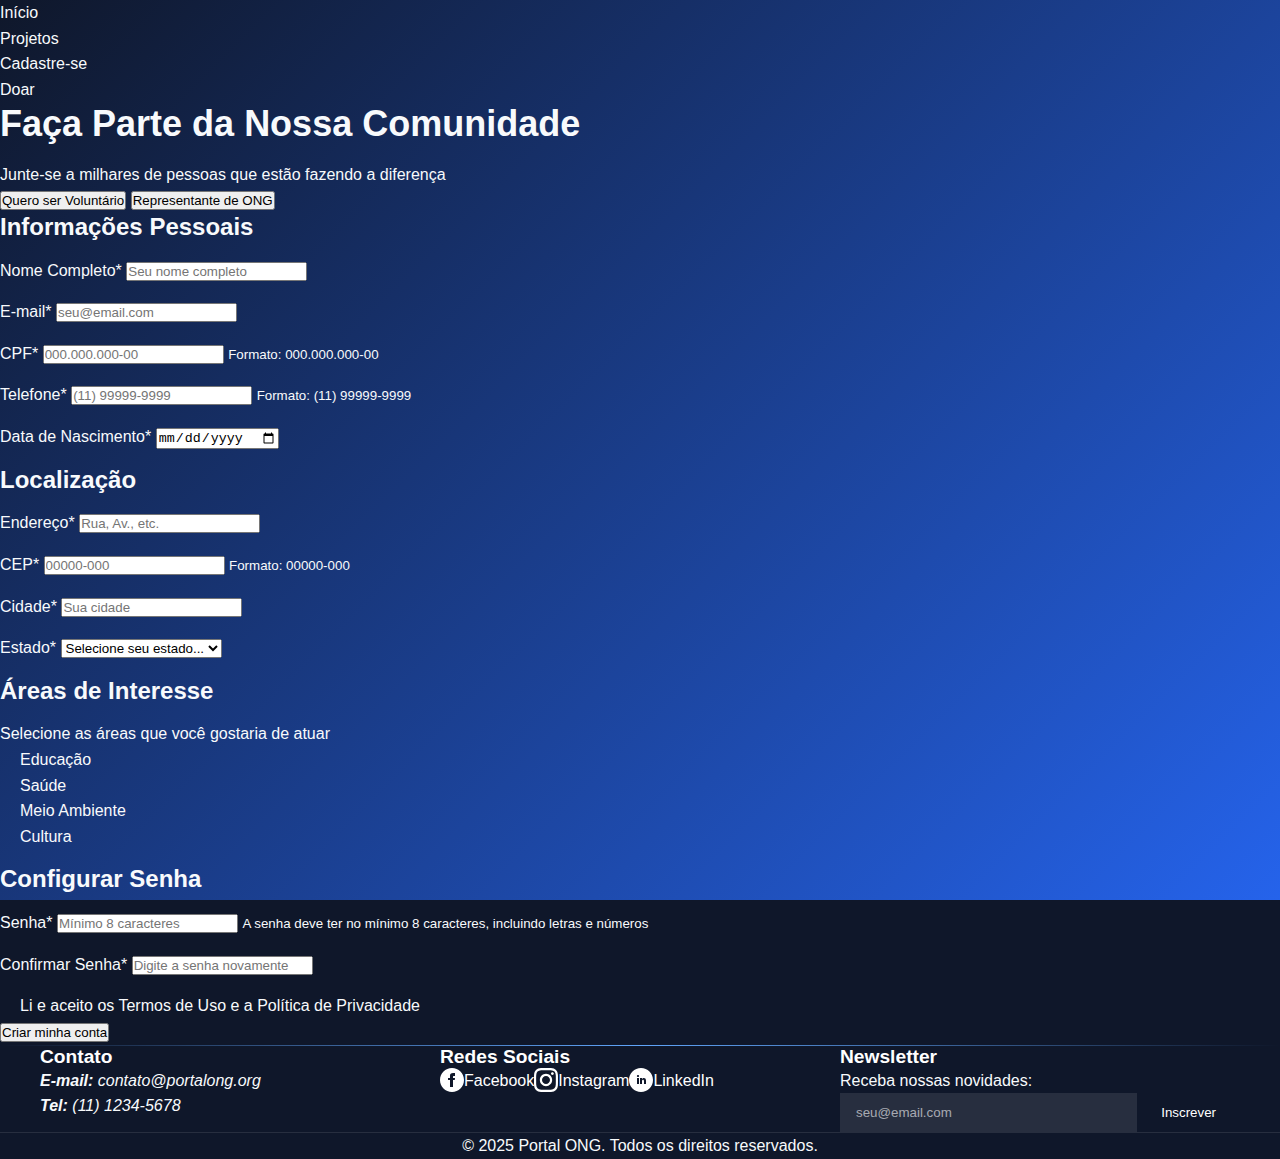
<file: aulaProgramacaoWeb/cadastro.html>
<!DOCTYPE html>
<html lang="pt-BR">
<head>
    <meta charset="UTF-8">
    <meta name="viewport" content="width=device-width, initial-scale=1.0">
    <meta name="description" content="Cadastre-se como voluntário ou ONG em nossa plataforma">
    <meta name="keywords" content="cadastro ong, voluntariado, registro, participar">
    <title>Cadastro - Portal ONG</title>
    
    <!-- Google Fonts -->
    <link rel="preconnect" href="https://fonts.googleapis.com">
    <link rel="preconnect" href="https://fonts.gstatic.com" crossorigin>
    <link href="https://fonts.googleapis.com/css2?family=Poppins:wght@300;400;500;600;700&display=swap" rel="stylesheet">
    
    <!-- CSS -->
    <link rel="stylesheet" href="styles/main.css">
    <link rel="stylesheet" href="styles/footer.css">
    <link rel="stylesheet" href="https://cdnjs.cloudflare.com/ajax/libs/animate.css/4.1.1/animate.min.css">
    
    <!-- Favicon -->
    <link rel="icon" href="images/favicon.ico" type="image/x-icon">

    <!-- Page styles moved to styles/main.css for consistency and maintainability -->
</head>
<body class="animate__animated animate__fadeIn">
    <!-- Header com navegação principal -->
    <header role="banner">
        <nav role="navigation" aria-label="Menu principal">
            <ul>
                <li><a href="index.html">Início</a></li>
                <li><a href="projeto.html">Projetos</a></li>
                <li><a href="cadastro.html" aria-current="page">Cadastre-se</a></li>
                <li><a href="#doar">Doar</a></li>
            </ul>
        </nav>
    </header>

    <main role="main">
        <!-- Seção Hero -->
        <section class="hero-section animate__animated animate__fadeIn">
            <h1 id="registration-title">Faça Parte da Nossa Comunidade</h1>
            <p>Junte-se a milhares de pessoas que estão fazendo a diferença</p>
        </section>

        <!-- Seção de Cadastro -->
        <section class="registration-section" aria-labelledby="registration-title">
            <div class="registration-container animate__animated animate__fadeInUp">
            
            <!-- Seleção de tipo de cadastro -->
            <div class="registration-type">
                <button class="active" data-type="volunteer">Quero ser Voluntário</button>
                <button data-type="ong">Representante de ONG</button>
            </div>

            <!-- Formulário de Cadastro - Voluntário -->
            <form id="volunteer-form" class="registration-form" action="/register/volunteer" method="POST">
                <!-- Seção de Informações Pessoais -->
                <div class="form-section">
                    <h3 class="form-section-title">Informações Pessoais</h3>
                    <div class="form-grid">
                        <div class="form-group">
                            <label for="name">Nome Completo*</label>
                            <input type="text" id="name" name="name" required 
                                   aria-required="true" placeholder="Seu nome completo">
                        </div>

                        <div class="form-group">
                            <label for="email">E-mail*</label>
                            <input type="email" id="email" name="email" required 
                                   aria-required="true" placeholder="seu@email.com">
                        </div>

                        <div class="form-group">
                            <label for="cpf">CPF*</label>
                            <input type="text" id="cpf" name="cpf" required 
                                   aria-required="true"
                                   placeholder="000.000.000-00"
                                   pattern="[0-9]{3}\.[0-9]{3}\.[0-9]{3}-[0-9]{2}"
                                   aria-describedby="cpf-hint">
                            <small id="cpf-hint">Formato: 000.000.000-00</small>
                        </div>

                        <div class="form-group">
                            <label for="phone">Telefone*</label>
                            <input type="tel" id="phone" name="phone" required 
                                   aria-required="true"
                                   placeholder="(11) 99999-9999"
                                   pattern="(\(\d{2}\) \d{4,5}-\d{4})|(\d{10,11})"
                                   aria-describedby="phone-hint">
                            <small id="phone-hint">Formato: (11) 99999-9999</small>
                        </div>

                        <div class="form-group">
                            <label for="birth-date">Data de Nascimento*</label>
                            <input type="date" id="birth-date" name="birthDate" required 
                                   aria-required="true">
                        </div>
                    </div>
                </div>

                <!-- Seção de Localização -->
                <div class="form-section">
                    <h3 class="form-section-title">Localização</h3>
                    <div class="form-grid">
                        <div class="form-group">
                            <label for="address">Endereço*</label>
                            <input type="text" id="address" name="address" required 
                                   aria-required="true" placeholder="Rua, Av., etc.">
                        </div>

                        <div class="form-group">
                            <label for="cep">CEP*</label>
                            <input type="text" id="cep" name="cep" required 
                                   aria-required="true"
                                   placeholder="00000-000"
                                   pattern="[0-9]{5}-?[0-9]{3}"
                                   aria-describedby="cep-hint">
                            <small id="cep-hint">Formato: 00000-000</small>
                        </div>

                        <div class="form-group">
                            <label for="city">Cidade*</label>
                            <input type="text" id="city" name="city" required 
                                   aria-required="true" placeholder="Sua cidade">
                        </div>

                        <div class="form-group">
                            <label for="state">Estado*</label>
                            <select id="state" name="state" required aria-required="true">
                                <option value="">Selecione seu estado...</option>
                                <option value="AC">Acre</option>
                                <option value="AL">Alagoas</option>
                                <option value="AP">Amapá</option>
                                <option value="AM">Amazonas</option>
                                <option value="BA">Bahia</option>
                                <option value="CE">Ceará</option>
                                <option value="DF">Distrito Federal</option>
                                <option value="ES">Espírito Santo</option>
                                <option value="GO">Goiás</option>
                                <option value="MA">Maranhão</option>
                                <option value="MT">Mato Grosso</option>
                                <option value="MS">Mato Grosso do Sul</option>
                                <option value="MG">Minas Gerais</option>
                                <option value="PA">Pará</option>
                                <option value="PB">Paraíba</option>
                                <option value="PR">Paraná</option>
                                <option value="PE">Pernambuco</option>
                                <option value="PI">Piauí</option>
                                <option value="RJ">Rio de Janeiro</option>
                                <option value="RN">Rio Grande do Norte</option>
                                <option value="RS">Rio Grande do Sul</option>
                                <option value="RO">Rondônia</option>
                                <option value="RR">Roraima</option>
                                <option value="SC">Santa Catarina</option>
                                <option value="SP">São Paulo</option>
                                <option value="SE">Sergipe</option>
                                <option value="TO">Tocantins</option>
                            </select>
                        </div>
                    </div>
                </div>

                <!-- Seção de Áreas de Interesse -->
                <div class="form-section">
                    <h3 class="form-section-title">Áreas de Interesse</h3>
                    <div class="form-group">
                        <label>Selecione as áreas que você gostaria de atuar</label>
                        <div class="checkbox-group">
                            <label class="checkbox-item">
                                <input type="checkbox" name="interests" value="education">
                                <span>Educação</span>
                            </label>
                            <label class="checkbox-item">
                                <input type="checkbox" name="interests" value="health">
                                <span>Saúde</span>
                            </label>
                            <label class="checkbox-item">
                                <input type="checkbox" name="interests" value="environment">
                                <span>Meio Ambiente</span>
                            </label>
                            <label class="checkbox-item">
                                <input type="checkbox" name="interests" value="culture">
                                <span>Cultura</span>
                            </label>
                        </div>
                    </div>
                </div>

                <!-- Seção de Senha -->
                <div class="form-section">
                    <h3 class="form-section-title">Configurar Senha</h3>
                    <div class="form-grid">
                        <div class="form-group">
                            <label for="password">Senha*</label>
                            <input type="password" id="password" name="password" required 
                                   aria-required="true" 
                                   pattern="^(?=.*[A-Za-z])(?=.*\d)[A-Za-z\d]{8,}$"
                                   aria-describedby="password-requirements"
                                   placeholder="Mínimo 8 caracteres">
                            <small id="password-requirements">
                                A senha deve ter no mínimo 8 caracteres, incluindo letras e números
                            </small>
                        </div>

                        <div class="form-group">
                            <label for="confirm-password">Confirmar Senha*</label>
                            <input type="password" id="confirm-password" name="confirmPassword" 
                                   required aria-required="true"
                                   placeholder="Digite a senha novamente">
                        </div>
                    </div>
                </div>

                <!-- Termos e Condições -->
                <div class="terms-group">
                    <label class="checkbox-item">
                        <input type="checkbox" name="terms" required aria-required="true">
                        <span>Li e aceito os <a href="/termos">Termos de Uso</a> e a 
                        <a href="/privacidade">Política de Privacidade</a></span>
                    </label>
                </div>

                <button type="submit" class="submit-button">
                    <span>Criar minha conta</span>
                </button>
            </form>
        </section>
    </main>

    <!-- Footer -->
    <footer role="contentinfo" class="animate__animated animate__fadeIn">
        <div class="footer-content">
            <div class="footer-section">
                <h4>Contato</h4>
                <address>
                    <p><strong>E-mail:</strong> contato@portalong.org</p>
                    <p><strong>Tel:</strong> (11) 1234-5678</p>
                </address>
            </div>
            <div class="footer-section">
                <h4>Redes Sociais</h4>
                <ul class="social-links">
                    <li>
                        <a href="#" aria-label="Facebook" class="social-link">
                            <svg viewBox="0 0 24 24" width="24" height="24">
                                <path fill="currentColor" d="M12 0c-6.627 0-12 5.373-12 12s5.373 12 12 12 12-5.373 12-12-5.373-12-12-12zm3 8h-1.35c-.538 0-.65.221-.65.778v1.222h2l-.209 2h-1.791v7h-3v-7h-2v-2h2v-2.308c0-1.769.931-2.692 3.029-2.692h1.971v3z"/>
                            </svg>
                            <span>Facebook</span>
                        </a>
                    </li>
                    <li>
                        <a href="#" aria-label="Instagram" class="social-link">
                            <svg viewBox="0 0 24 24" width="24" height="24">
                                <path fill="currentColor" d="M12 2.163c3.204 0 3.584.012 4.85.07 3.252.148 4.771 1.691 4.919 4.919.058 1.265.069 1.645.069 4.849 0 3.205-.012 3.584-.069 4.849-.149 3.225-1.664 4.771-4.919 4.919-1.266.058-1.644.07-4.85.07-3.204 0-3.584-.012-4.849-.07-3.26-.149-4.771-1.699-4.919-4.92-.058-1.265-.07-1.644-.07-4.849 0-3.204.013-3.583.07-4.849.149-3.227 1.664-4.771 4.919-4.919 1.266-.057 1.645-.069 4.849-.069zm0-2.163c-3.259 0-3.667.014-4.947.072-4.358.2-6.78 2.618-6.98 6.98-.059 1.281-.073 1.689-.073 4.948 0 3.259.014 3.668.072 4.948.2 4.358 2.618 6.78 6.98 6.98 1.281.058 1.689.072 4.948.072 3.259 0 3.668-.014 4.948-.072 4.354-.2 6.782-2.618 6.979-6.98.059-1.28.073-1.689.073-4.948 0-3.259-.014-3.667-.072-4.947-.196-4.354-2.617-6.78-6.979-6.98-1.281-.059-1.69-.073-4.949-.073zm0 5.838c-3.403 0-6.162 2.759-6.162 6.162s2.759 6.163 6.162 6.163 6.162-2.759 6.162-6.163c0-3.403-2.759-6.162-6.162-6.162zm0 10.162c-2.209 0-4-1.79-4-4 0-2.209 1.791-4 4-4s4 1.791 4 4c0 2.21-1.791 4-4 4zm6.406-11.845c-.796 0-1.441.645-1.441 1.44s.645 1.44 1.441 1.44c.795 0 1.439-.645 1.439-1.44s-.644-1.44-1.439-1.44z"/>
                            </svg>
                            <span>Instagram</span>
                        </a>
                    </li>
                    <li>
                        <a href="#" aria-label="LinkedIn" class="social-link">
                            <svg viewBox="0 0 24 24" width="24" height="24">
                                <path fill="currentColor" d="M12 0c-6.627 0-12 5.373-12 12s5.373 12 12 12 12-5.373 12-12-5.373-12-12-12zm-2 16h-2v-6h2v6zm-1-6.891c-.607 0-1.1-.496-1.1-1.109 0-.612.492-1.109 1.1-1.109s1.1.497 1.1 1.109c0 .613-.493 1.109-1.1 1.109zm8 6.891h-1.998v-2.861c0-1.881-2.002-1.722-2.002 0v2.861h-2v-6h2v1.093c.872-1.616 4-1.736 4 1.548v3.359z"/>
                            </svg>
                            <span>LinkedIn</span>
                        </a>
                    </li>
                </ul>
            </div>
            <div class="footer-section">
                <h4>Newsletter</h4>
                <form action="/subscribe" method="POST" class="newsletter-form">
                    <label for="email-footer">Receba nossas novidades:</label>
                    <div class="newsletter-input">
                        <input type="email" id="email-footer" name="email" required 
                               aria-label="Seu e-mail para newsletter"
                               placeholder="seu@email.com">
                        <button type="submit" class="btn-primary">Inscrever</button>
                    </div>
                </form>
            </div>
        </div>
        <div class="footer-bottom">
            <p>&copy; 2025 Portal ONG. Todos os direitos reservados.</p>
        </div>
    </footer>

    <!-- Scripts -->
    <script src="js/main.js" defer></script>
    <script src="js/input-masks.js" defer></script>
    <script src="js/form-validation.js" defer></script>
    
    <!-- Animate.css -->
    <script>
        document.addEventListener('DOMContentLoaded', () => {
            // Adiciona classes de animação aos elementos quando eles entram na viewport
            const observer = new IntersectionObserver((entries) => {
                entries.forEach(entry => {
                    if (entry.isIntersecting) {
                        entry.target.classList.add('animate__animated', 'animate__fadeInUp');
                    }
                });
            }, {
                threshold: 0.1
            });

            // Observa os elementos que queremos animar
            document.querySelectorAll('.form-group, .registration-type, .submit-button').forEach(el => {
                observer.observe(el);
            });
        });
    </script>
</body>
</html>
</file>
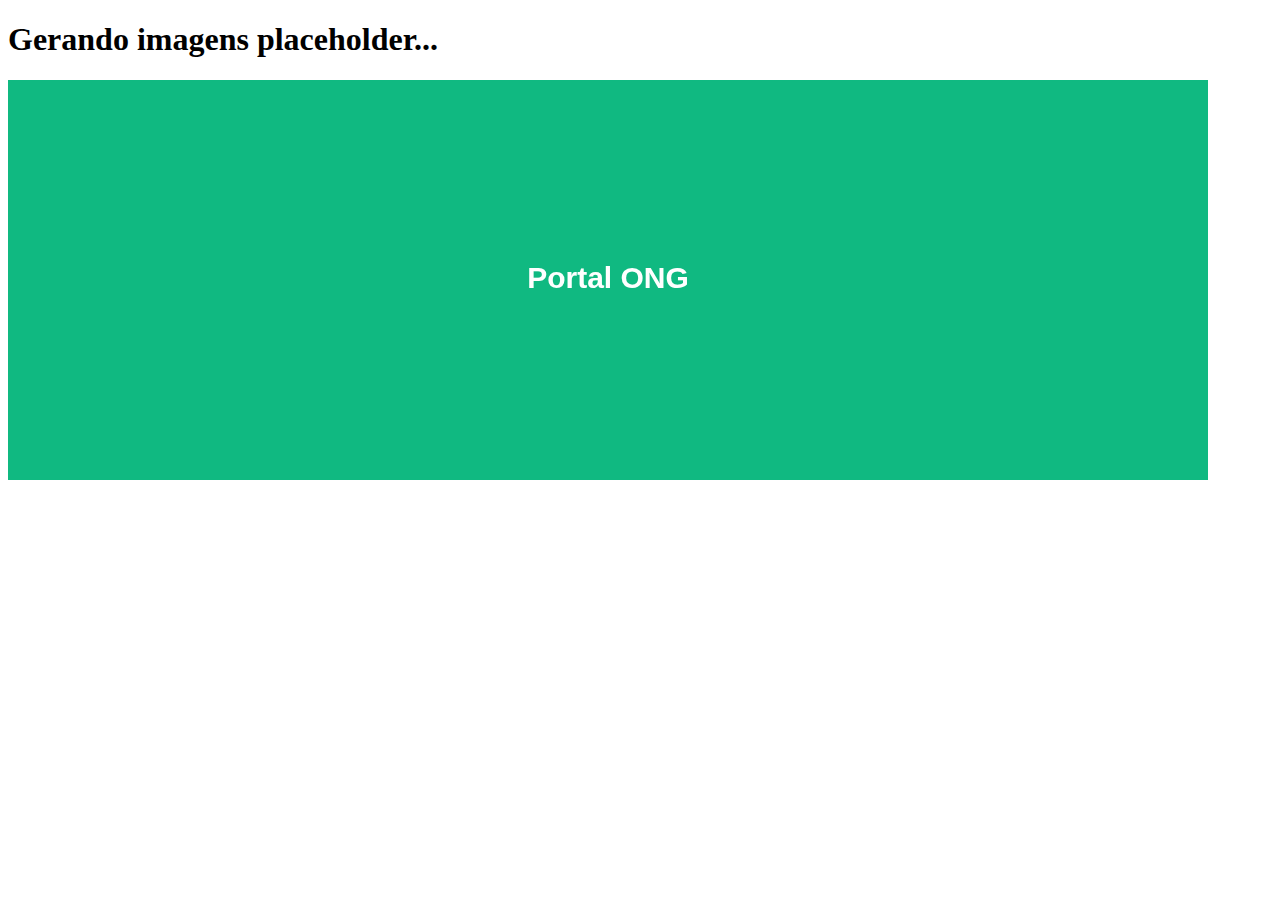
<file: aulaProgramacaoWeb/generate-images.html>
<!DOCTYPE html>
<html>
<head>
    <title>Gerar Imagens para Portal ONG</title>
</head>
<body>
    <h1>Gerando imagens placeholder...</h1>
    <canvas id="canvas"></canvas>
    <script>
        const canvas = document.getElementById('canvas');
        const ctx = canvas.getContext('2d');

        // Função para criar e baixar imagem
        function createAndDownloadImage(width, height, color, text, filename) {
            canvas.width = width;
            canvas.height = height;
            ctx.fillStyle = color;
            ctx.fillRect(0, 0, width, height);
            ctx.fillStyle = '#ffffff';
            ctx.font = 'bold 30px Arial';
            ctx.textAlign = 'center';
            ctx.textBaseline = 'middle';
            ctx.fillText(text, width / 2, height / 2);
            
            const link = document.createElement('a');
            link.href = canvas.toDataURL('image/jpeg');
            link.download = filename;
            document.body.appendChild(link);
            link.click();
            document.body.removeChild(link);
        }

        // Criar imagens com um pequeno delay
        setTimeout(() => createAndDownloadImage(32, 32, '#3b82f6', 'ONG', 'favicon.ico'), 100);
        setTimeout(() => createAndDownloadImage(300, 300, '#60a5fa', 'Perfil', 'profile.jpg'), 300);
        setTimeout(() => createAndDownloadImage(1200, 400, '#10b981', 'Portal ONG', 'hero-ong.jpg'), 500);
        setTimeout(() => createAndDownloadImage(900, 600, '#06b6d4', 'Nossa Equipe', 'team-org.jpg'), 700);
        setTimeout(() => createAndDownloadImage(400, 300, '#f59e0b', 'Projeto', 'placeholder-project.jpg'), 900);
        setTimeout(() => createAndDownloadImage(192, 192, '#3b82f6', 'ONG', 'icon-192x192.png'), 1100);
        setTimeout(() => createAndDownloadImage(512, 512, '#3b82f6', 'ONG', 'icon-512x512.png'), 1300);

        setTimeout(() => {
            alert('Imagens geradas! Mova os arquivos baixados para a pasta "images/"');
        }, 2000);
    </script>
</body>
</html>
</file>
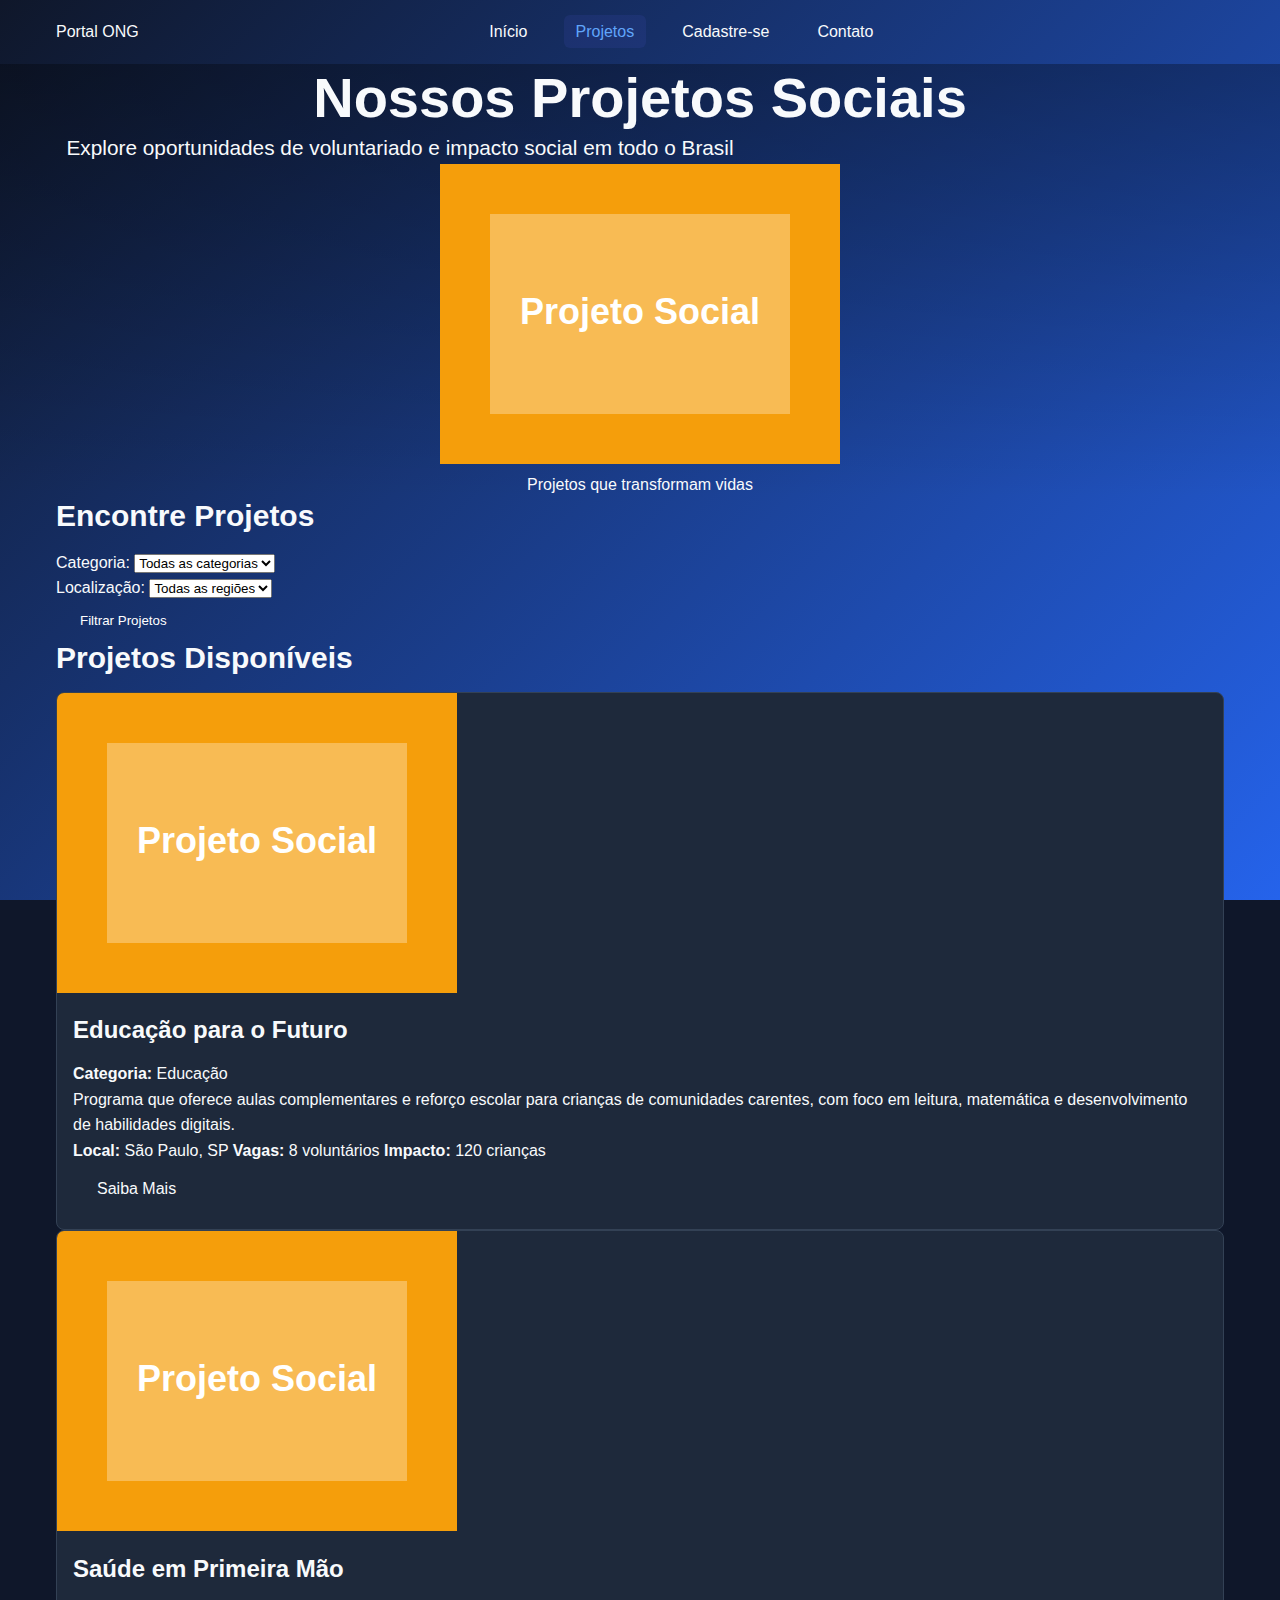
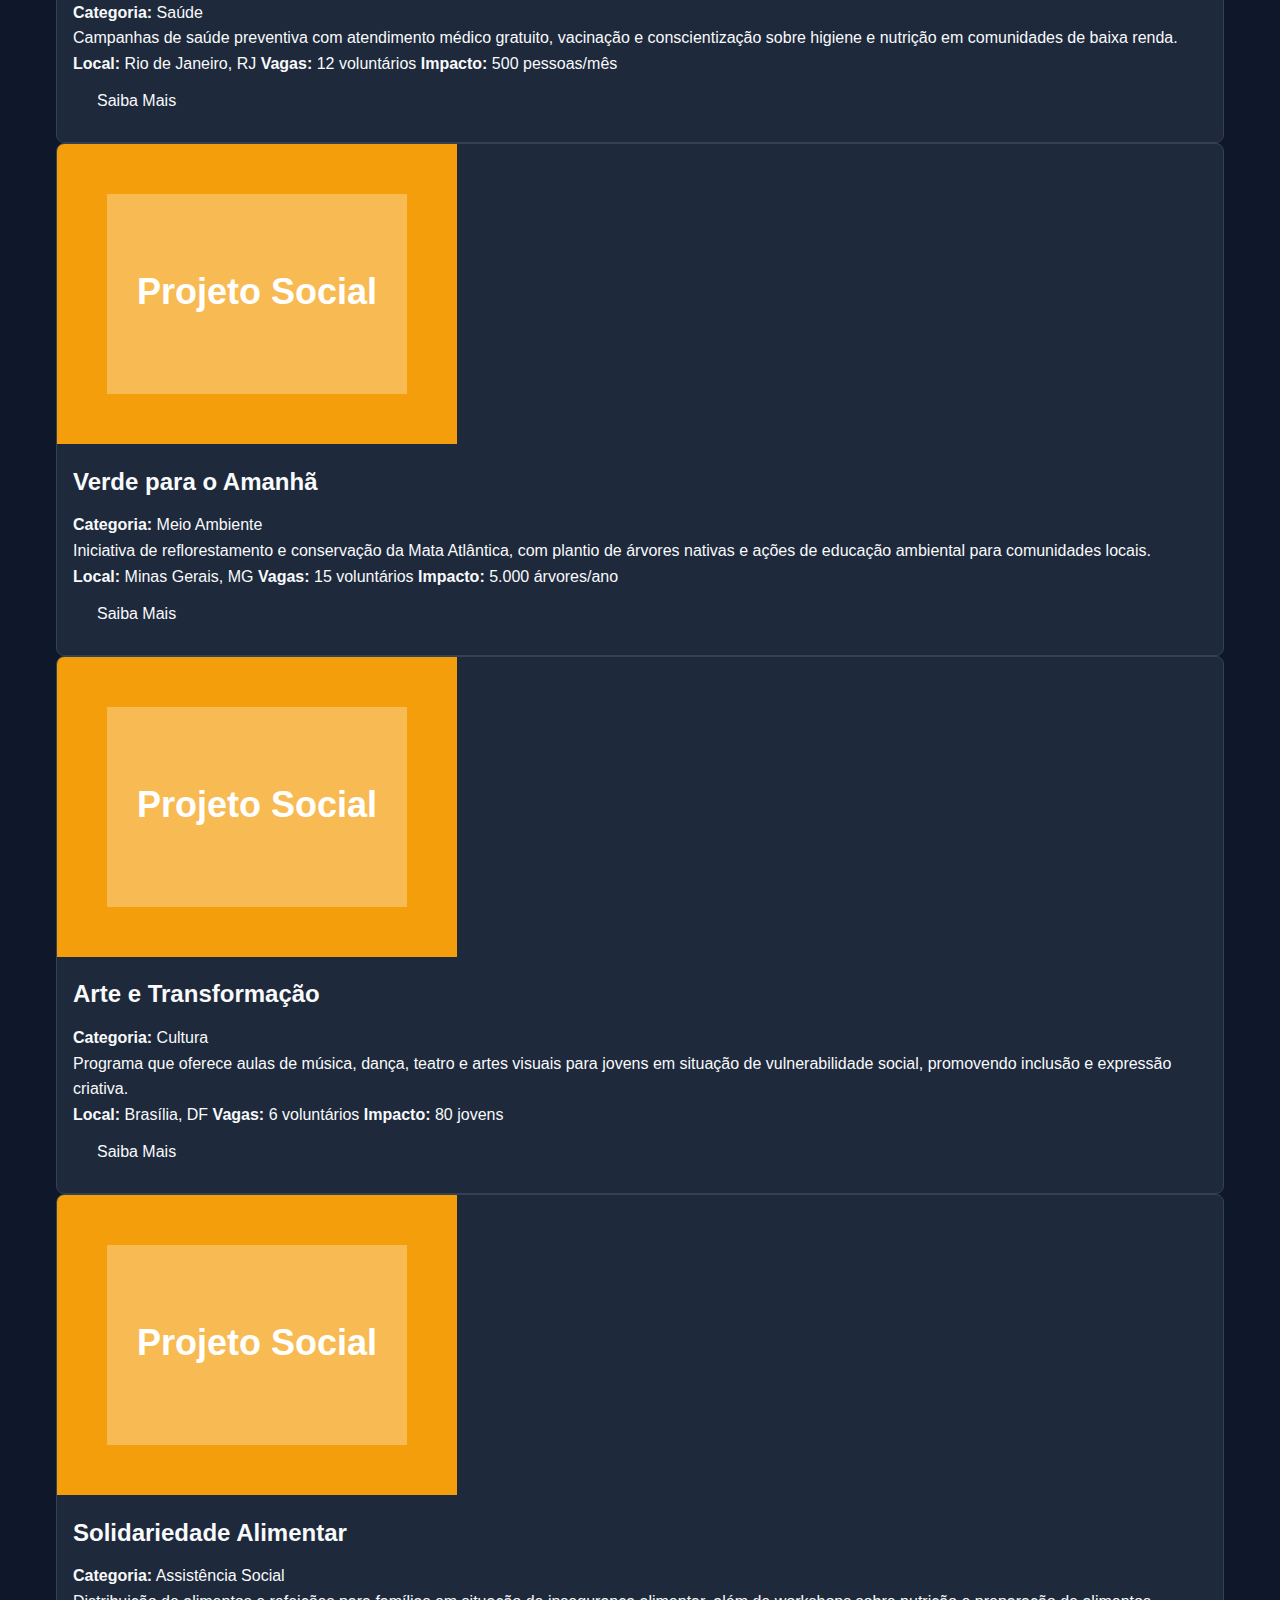
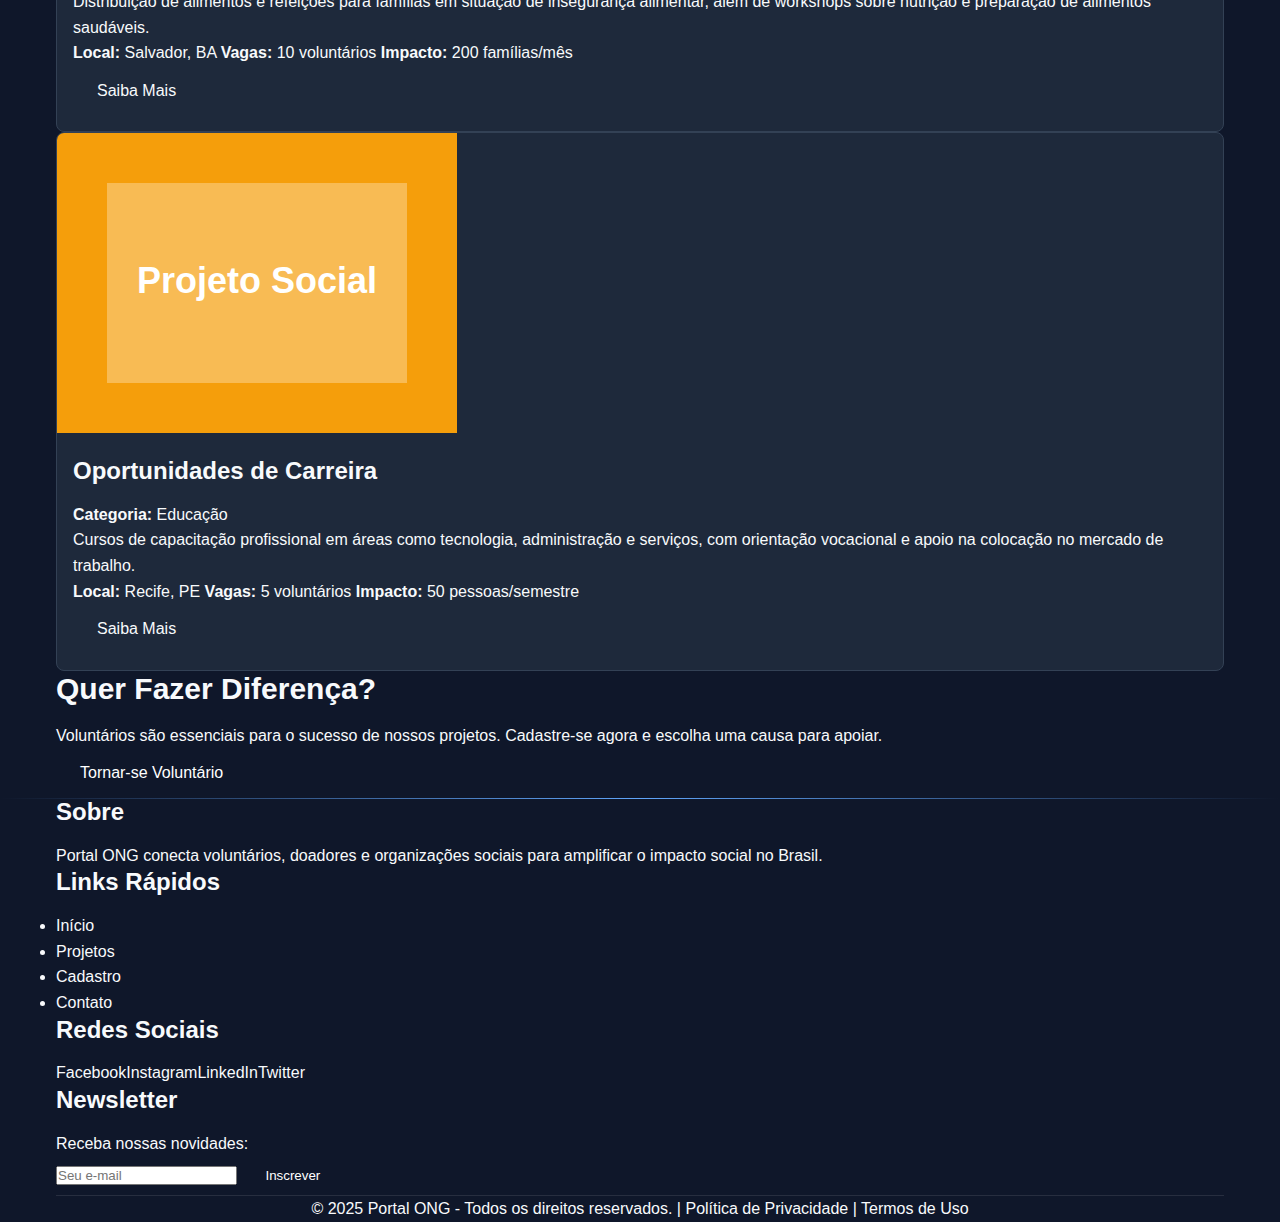
<file: aulaProgramacaoWeb/projeto.html>
<!DOCTYPE html>
<html lang="pt-BR">
<head>
    <meta charset="UTF-8">
    <meta name="viewport" content="width=device-width, initial-scale=1.0">
    <meta name="description" content="Conheça nossos projetos sociais e descubra oportunidades de voluntariado com impacto real em comunidades brasileiras.">
    <meta name="keywords" content="projetos sociais, voluntariado, ONGs, causas sociais, Brasil, voluntários, doar">
    <meta name="theme-color" content="#3b82f6">
    <title>Nossos Projetos - Portal ONG</title>
    
    <!-- Favicon -->
    <link rel="icon" href="images/favicon.ico" type="image/x-icon">
    <link rel="apple-touch-icon" href="images/icon-192x192.png">
    
    <!-- Manifest para PWA -->
    <link rel="manifest" href="manifest.json">
    
    <!-- Fontes -->
    <link rel="preconnect" href="https://fonts.googleapis.com">
    <link rel="preconnect" href="https://fonts.gstatic.com" crossorigin>
    <link href="https://fonts.googleapis.com/css2?family=Poppins:wght@300;400;500;600;700&display=swap" rel="stylesheet">
    
    <!-- Estilos -->
    <link rel="stylesheet" href="styles/global.css">
    <link rel="stylesheet" href="styles/main.css">
    <link rel="stylesheet" href="styles/header.css">
    <link rel="stylesheet" href="styles/footer.css">
    <link rel="stylesheet" href="styles/components.css">
</head>
<body>
    <!-- Header com navegação principal -->
    <header class="header" role="banner">
        <div class="container nav-container">
            <a href="index.html" class="logo">
                <span>Portal ONG</span>
            </a>
            <button class="menu-toggle" aria-controls="nav-menu" aria-expanded="false" aria-label="Abrir menu de navegação">
                <div class="hamburger">
                    <span></span>
                    <span></span>
                    <span></span>
                </div>
            </button>
            <nav role="navigation" aria-label="Menu principal">
                <ul id="nav-menu" class="nav-menu">
                    <li><a href="index.html" class="nav-link">Início</a></li>
                    <li><a href="projeto.html" class="nav-link" aria-current="page">Projetos</a></li>
                    <li><a href="cadastro.html" class="nav-link">Cadastre-se</a></li>
                    <li><a href="index.html#contato" class="nav-link">Contato</a></li>
                </ul>
            </nav>
        </div>
    </header>

    <main role="main" class="main-content">
        
        <!-- Hero Section -->
        <section class="hero" aria-labelledby="projects-hero-title">
            <div class="hero-content">
                <h1 id="projects-hero-title">Nossos Projetos Sociais</h1>
                <p class="hero-subtitle">Explore oportunidades de voluntariado e impacto social em todo o Brasil</p>
            </div>
            <figure class="hero-image">
                <img src="images/placeholder-project.svg" alt="Imagem representativa de projetos sociais" loading="lazy">
                <figcaption>Projetos que transformam vidas</figcaption>
            </figure>
        </section>

        <!-- Filtros de Projetos -->
        <section class="project-filters-section" aria-labelledby="filter-title">
            <div class="container">
                <h2 id="filter-title">Encontre Projetos</h2>
                <form id="filter-form" class="project-filters" role="search">
                    <div class="filter-group">
                        <label for="category">Categoria:</label>
                        <select id="category" name="category">
                            <option value="">Todas as categorias</option>
                            <option value="educacao">Educação</option>
                            <option value="saude">Saúde</option>
                            <option value="meio-ambiente">Meio Ambiente</option>
                            <option value="cultura">Cultura</option>
                            <option value="assistencia">Assistência Social</option>
                        </select>
                    </div>
                    <div class="filter-group">
                        <label for="location">Localização:</label>
                        <select id="location" name="location">
                            <option value="">Todas as regiões</option>
                            <option value="norte">Norte</option>
                            <option value="nordeste">Nordeste</option>
                            <option value="centro-oeste">Centro-Oeste</option>
                            <option value="sudeste">Sudeste</option>
                            <option value="sul">Sul</option>
                        </select>
                    </div>
                    <button type="submit" class="btn btn-primary">Filtrar Projetos</button>
                </form>
            </div>
        </section>

        <!-- Lista de Projetos -->
        <section class="projects-list-section" aria-labelledby="projects-list-title">
            <div class="container">
                <h2 id="projects-list-title">Projetos Disponíveis</h2>
                <div class="projects-grid">
                    <!-- Card 1 -->
                    <article class="project-card">
                        <figure>
                            <img src="images/placeholder-project.svg" alt="Programa de Educação para Crianças em Comunidades Carentes" loading="lazy">
                            <figcaption class="sr-only">Projeto de Educação</figcaption>
                        </figure>
                        <div class="project-content">
                            <h3>Educação para o Futuro</h3>
                            <p class="project-category">
                                <strong>Categoria:</strong> Educação
                            </p>
                            <p class="project-description">Programa que oferece aulas complementares e reforço escolar para crianças de comunidades carentes, com foco em leitura, matemática e desenvolvimento de habilidades digitais.</p>
                            <div class="project-meta">
                                <span><strong>Local:</strong> São Paulo, SP</span>
                                <span><strong>Vagas:</strong> 8 voluntários</span>
                                <span><strong>Impacto:</strong> 120 crianças</span>
                            </div>
                            <a href="#" class="btn btn-secondary">Saiba Mais</a>
                        </div>
                    </article>

                    <!-- Card 2 -->
                    <article class="project-card">
                        <figure>
                            <img src="images/placeholder-project.svg" alt="Clinic de Saúde Preventiva em Regiões Periféricas" loading="lazy">
                            <figcaption class="sr-only">Projeto de Saúde</figcaption>
                        </figure>
                        <div class="project-content">
                            <h3>Saúde em Primeira Mão</h3>
                            <p class="project-category">
                                <strong>Categoria:</strong> Saúde
                            </p>
                            <p class="project-description">Campanhas de saúde preventiva com atendimento médico gratuito, vacinação e conscientização sobre higiene e nutrição em comunidades de baixa renda.</p>
                            <div class="project-meta">
                                <span><strong>Local:</strong> Rio de Janeiro, RJ</span>
                                <span><strong>Vagas:</strong> 12 voluntários</span>
                                <span><strong>Impacto:</strong> 500 pessoas/mês</span>
                            </div>
                            <a href="#" class="btn btn-secondary">Saiba Mais</a>
                        </div>
                    </article>

                    <!-- Card 3 -->
                    <article class="project-card">
                        <figure>
                            <img src="images/placeholder-project.svg" alt="Projeto de Reflorestamento e Conservação Ambiental" loading="lazy">
                            <figcaption class="sr-only">Projeto Ambiental</figcaption>
                        </figure>
                        <div class="project-content">
                            <h3>Verde para o Amanhã</h3>
                            <p class="project-category">
                                <strong>Categoria:</strong> Meio Ambiente
                            </p>
                            <p class="project-description">Iniciativa de reflorestamento e conservação da Mata Atlântica, com plantio de árvores nativas e ações de educação ambiental para comunidades locais.</p>
                            <div class="project-meta">
                                <span><strong>Local:</strong> Minas Gerais, MG</span>
                                <span><strong>Vagas:</strong> 15 voluntários</span>
                                <span><strong>Impacto:</strong> 5.000 árvores/ano</span>
                            </div>
                            <a href="#" class="btn btn-secondary">Saiba Mais</a>
                        </div>
                    </article>

                    <!-- Card 4 -->
                    <article class="project-card">
                        <figure>
                            <img src="images/placeholder-project.svg" alt="Programa de Artes e Cultura para Jovens em Risco Social" loading="lazy">
                            <figcaption class="sr-only">Projeto Cultural</figcaption>
                        </figure>
                        <div class="project-content">
                            <h3>Arte e Transformação</h3>
                            <p class="project-category">
                                <strong>Categoria:</strong> Cultura
                            </p>
                            <p class="project-description">Programa que oferece aulas de música, dança, teatro e artes visuais para jovens em situação de vulnerabilidade social, promovendo inclusão e expressão criativa.</p>
                            <div class="project-meta">
                                <span><strong>Local:</strong> Brasília, DF</span>
                                <span><strong>Vagas:</strong> 6 voluntários</span>
                                <span><strong>Impacto:</strong> 80 jovens</span>
                            </div>
                            <a href="#" class="btn btn-secondary">Saiba Mais</a>
                        </div>
                    </article>

                    <!-- Card 5 -->
                    <article class="project-card">
                        <figure>
                            <img src="images/placeholder-project.svg" alt="Assistência Alimentar para Famílias em Situação de Insegurança Alimentar" loading="lazy">
                            <figcaption class="sr-only">Projeto de Assistência</figcaption>
                        </figure>
                        <div class="project-content">
                            <h3>Solidariedade Alimentar</h3>
                            <p class="project-category">
                                <strong>Categoria:</strong> Assistência Social
                            </p>
                            <p class="project-description">Distribuição de alimentos e refeições para famílias em situação de insegurança alimentar, além de workshops sobre nutrição e preparação de alimentos saudáveis.</p>
                            <div class="project-meta">
                                <span><strong>Local:</strong> Salvador, BA</span>
                                <span><strong>Vagas:</strong> 10 voluntários</span>
                                <span><strong>Impacto:</strong> 200 famílias/mês</span>
                            </div>
                            <a href="#" class="btn btn-secondary">Saiba Mais</a>
                        </div>
                    </article>

                    <!-- Card 6 -->
                    <article class="project-card">
                        <figure>
                            <img src="images/placeholder-project.svg" alt="Programa de Capacitação Profissional e Empregabilidade" loading="lazy">
                            <figcaption class="sr-only">Projeto de Capacitação</figcaption>
                        </figure>
                        <div class="project-content">
                            <h3>Oportunidades de Carreira</h3>
                            <p class="project-category">
                                <strong>Categoria:</strong> Educação
                            </p>
                            <p class="project-description">Cursos de capacitação profissional em áreas como tecnologia, administração e serviços, com orientação vocacional e apoio na colocação no mercado de trabalho.</p>
                            <div class="project-meta">
                                <span><strong>Local:</strong> Recife, PE</span>
                                <span><strong>Vagas:</strong> 5 voluntários</span>
                                <span><strong>Impacto:</strong> 50 pessoas/semestre</span>
                            </div>
                            <a href="#" class="btn btn-secondary">Saiba Mais</a>
                        </div>
                    </article>
                </div>
            </div>
        </section>

        <!-- Call to Action -->
        <section class="cta-section" aria-labelledby="cta-title">
            <div class="container">
                <h2 id="cta-title">Quer Fazer Diferença?</h2>
                <p>Voluntários são essenciais para o sucesso de nossos projetos. Cadastre-se agora e escolha uma causa para apoiar.</p>
                <a href="cadastro.html" class="btn btn-primary btn-large">Tornar-se Voluntário</a>
            </div>
        </section>

    </main>

    </main>

    <!-- Footer -->
    <footer class="footer" role="contentinfo">
        <div class="footer-content">
            <div class="container">
                <div class="footer-grid">
                    <section class="footer-section" aria-labelledby="footer-about">
                        <h3 id="footer-about">Sobre</h3>
                        <p>Portal ONG conecta voluntários, doadores e organizações sociais para amplificar o impacto social no Brasil.</p>
                    </section>

                    <section class="footer-section" aria-labelledby="footer-links">
                        <h3 id="footer-links">Links Rápidos</h3>
                        <ul>
                            <li><a href="index.html">Início</a></li>
                            <li><a href="projeto.html">Projetos</a></li>
                            <li><a href="cadastro.html">Cadastro</a></li>
                            <li><a href="index.html#contato">Contato</a></li>
                        </ul>
                    </section>

                    <section class="footer-section" aria-labelledby="footer-social">
                        <h3 id="footer-social">Redes Sociais</h3>
                        <ul class="social-links">
                            <li><a href="https://facebook.com" aria-label="Facebook do Portal ONG">Facebook</a></li>
                            <li><a href="https://instagram.com" aria-label="Instagram do Portal ONG">Instagram</a></li>
                            <li><a href="https://linkedin.com" aria-label="LinkedIn do Portal ONG">LinkedIn</a></li>
                            <li><a href="https://twitter.com" aria-label="Twitter do Portal ONG">Twitter</a></li>
                        </ul>
                    </section>

                    <section class="footer-section" aria-labelledby="footer-newsletter">
                        <h3 id="footer-newsletter">Newsletter</h3>
                        <p>Receba nossas novidades:</p>
                        <form action="/subscribe" method="POST" class="newsletter-form">
                            <input type="email" name="email" placeholder="Seu e-mail" required aria-label="Seu e-mail para newsletter">
                            <button type="submit" class="btn btn-primary">Inscrever</button>
                        </form>
                    </section>
                </div>

                <div class="footer-bottom">
                    <p>&copy; 2025 Portal ONG - Todos os direitos reservados. | <a href="#">Política de Privacidade</a> | <a href="#">Termos de Uso</a></p>
                </div>
            </div>
        </div>
    </footer>

    <!-- Scripts -->
    <script src="js/main.js" defer></script>
    <script src="js/projects.js" defer></script>
</body>
</html>
</file>
<file: aulaProgramacaoWeb/styles/main.css>
/* Design System - Tokens */
:root {
    /* Colors */
    --primary: #3b82f6;
    --primary-dark: #2563eb;
    --primary-light: #60a5fa;
    
    --secondary: #10b981;
    --secondary-dark: #059669;
    --secondary-light: #34d399;
    
    /* Theme Colors */
    --background: #0f172a;
    --surface: #1e293b;
    --surface-light: #334155;
    --text: #f8fafc;
    --text-muted: #94a3b8;
    
    /* Gray Scale */
    --gray-50: #f8fafc;
    --gray-100: #f1f5f9;
    --gray-200: #e2e8f0;
    --gray-300: #cbd5e1;
    --gray-400: #94a3b8;
    --gray-500: #64748b;
    --gray-600: #475569;
    --gray-700: #334155;
    --gray-800: #1e293b;
    --gray-900: #0f172a;
    
    /* Status Colors */
    --success: #22c55e;
    --error: #ef4444;
    --warning: #f59e0b;
    --info: #06b6d4;

    /* Typography */
    --font-sans: 'Inter', -apple-system, BlinkMacSystemFont, 'Segoe UI', Roboto, 'Helvetica Neue', Arial, sans-serif;
    --font-size-xs: 0.75rem;   /* 12px */
    --font-size-sm: 0.875rem;  /* 14px */
    --font-size-base: 1rem;    /* 16px */
    --font-size-lg: 1.125rem;  /* 18px */
    --font-size-xl: 1.25rem;   /* 20px */
    --font-size-2xl: 1.5rem;   /* 24px */
    --font-size-3xl: 1.875rem; /* 30px */
    --font-size-4xl: 2.25rem;  /* 36px */

    /* Spacing Scale */
    --space-1: 0.25rem;  /* 4px */
    --space-2: 0.5rem;   /* 8px */
    --space-3: 0.75rem;  /* 12px */
    --space-4: 1rem;     /* 16px */
    --space-6: 1.5rem;   /* 24px */
    --space-8: 2rem;     /* 32px */
    --space-12: 3rem;    /* 48px */
    --space-16: 4rem;    /* 64px */

    /* Border Radius */
    --radius-sm: 0.125rem;  /* 2px */
    --radius-md: 0.375rem;  /* 6px */
    --radius-lg: 0.5rem;    /* 8px */
    --radius-xl: 0.75rem;   /* 12px */
    --radius-2xl: 1rem;     /* 16px */
    --radius-full: 9999px;

    /* Box Shadows */
    --shadow-sm: 0 1px 2px 0 rgba(0, 0, 0, 0.05);
    --shadow-md: 0 4px 6px -1px rgba(0, 0, 0, 0.1), 0 2px 4px -1px rgba(0, 0, 0, 0.06);
    --shadow-lg: 0 10px 15px -3px rgba(0, 0, 0, 0.1), 0 4px 6px -2px rgba(0, 0, 0, 0.05);
    --shadow-xl: 0 20px 25px -5px rgba(0, 0, 0, 0.1), 0 10px 10px -5px rgba(0, 0, 0, 0.04);

    /* Transitions */
    --transition-fast: 150ms cubic-bezier(0.4, 0, 0.2, 1);
    --transition-normal: 300ms cubic-bezier(0.4, 0, 0.2, 1);
    --transition-slow: 500ms cubic-bezier(0.4, 0, 0.2, 1);

    /* Layout */
    --container-width: 1200px;
    --header-height: 4rem;

    /* Breakpoints */
    --mobile: 640px;
    --tablet: 768px;
    --desktop: 1024px;
    --wide: 1280px;
}

/* Reset & Base Styles */
*,
*::before,
*::after {
    margin: 0;
    padding: 0;
    box-sizing: border-box;
}

html {
    font-family: var(--font-sans);
    font-size: 16px;
    line-height: 1.5;
    color: var(--text);
    background: var(--background);
    scroll-behavior: smooth;
}

body {
    min-height: 100vh;
    font-family: var(--font-sans);
    color: var(--text);
    line-height: 1.6;
    background: linear-gradient(135deg, var(--background) 0%, var(--primary-dark) 100%);
    background-attachment: fixed;
    -webkit-font-smoothing: antialiased;
    -moz-osx-font-smoothing: grayscale;
}

/* Typography */
h1, h2, h3, h4, h5, h6 {
    margin-bottom: var(--space-4);
    font-weight: 700;
    line-height: 1.2;
}

h1 { font-size: var(--font-size-4xl); }
h2 { font-size: var(--font-size-3xl); }
h3 { font-size: var(--font-size-2xl); }
h4 { font-size: var(--font-size-xl); }
h5 { font-size: var(--font-size-lg); }
h6 { font-size: var(--font-size-base); }

/* Layout Components */
.container {
    width: 100%;
    max-width: var(--container-width);
    margin: 0 auto;
    padding: 0 var(--space-4);
}

/* Grid System */
.row {
    display: grid;
    grid-template-columns: repeat(12, 1fr);
    gap: var(--space-4);
}

/* Column Classes */
.col-span-1 { grid-column: span 1; }
.col-span-2 { grid-column: span 2; }
.col-span-3 { grid-column: span 3; }
.col-span-4 { grid-column: span 4; }
.col-span-5 { grid-column: span 5; }
.col-span-6 { grid-column: span 6; }
.col-span-7 { grid-column: span 7; }
.col-span-8 { grid-column: span 8; }
.col-span-9 { grid-column: span 9; }
.col-span-10 { grid-column: span 10; }
.col-span-11 { grid-column: span 11; }
.col-span-12 { grid-column: span 12; }

/* Navigation */
.nav {
    background: rgba(45, 42, 74, 0.8);
    backdrop-filter: blur(10px);
    border-bottom: 1px solid var(--primary-dark);
    position: sticky;
    top: 0;
    z-index: 100;
}

.nav-container {
    display: flex;
    justify-content: space-between;
    align-items: center;
    height: var(--header-height);
}

.nav-menu {
    display: flex;
    gap: var(--space-6);
    list-style: none;
}

.nav-link {
    color: var(--text);
    text-decoration: none;
    padding: var(--space-2) var(--space-3);
    border-radius: var(--radius-md);
    transition: all var(--transition-fast);
}

.nav-link:hover,
.nav-link[aria-current="page"] {
    color: var(--primary-light);
    background: rgba(99, 102, 241, 0.1);
}

/* Buttons */
.btn {
    display: inline-flex;
    align-items: center;
    justify-content: center;
    padding: var(--space-3) var(--space-6);
    border-radius: var(--radius-full);
    font-weight: 600;
    text-decoration: none;
    cursor: pointer;
    transition: all var(--transition-fast);
    gap: var(--space-2);
}

.btn-primary {
    background: var(--primary);
    color: white;
    border: none;
}

.btn-primary:hover {
    background: var(--primary-dark);
    transform: translateY(-2px);
}

.btn-outline {
    border: 2px solid var(--primary);
    color: var(--primary);
    background: transparent;
}

.btn-outline:hover {
    background: rgba(99, 102, 241, 0.1);
    transform: translateY(-2px);
}

/* Forms */
.form-group {
    margin-bottom: var(--space-4);
}

.form-label {
    display: block;
    margin-bottom: var(--space-2);
    font-weight: 500;
    color: var(--text);
}

.form-input {
    width: 100%;
    padding: var(--space-3);
    border: 1px solid var(--gray-700);
    border-radius: var(--radius-md);
    background: var(--surface);
    color: var(--text);
    transition: all var(--transition-fast);
}

.form-input:focus {
    outline: none;
    border-color: var(--primary);
    box-shadow: 0 0 0 2px rgba(99, 102, 241, 0.2);
}

/* Cards */
.card {
    background: var(--surface);
    border-radius: var(--radius-lg);
    padding: var(--space-6);
    box-shadow: var(--shadow-lg);
    border: 1px solid var(--gray-700);
}

/* Hero Sections */
.hero {
    padding: var(--space-16) 0;
    text-align: center;
    background: linear-gradient(135deg, var(--background) 0%, var(--primary-dark) 100%);
}

.hero-title {
    font-size: var(--font-size-4xl);
    margin-bottom: var(--space-6);
}

.hero-subtitle {
    font-size: var(--font-size-xl);
    color: var(--text-muted);
    margin-bottom: var(--space-8);
}

/* Project Cards */
.project-grid {
    display: grid;
    grid-template-columns: repeat(auto-fill, minmax(300px, 1fr));
    gap: var(--space-6);
    padding: var(--space-8) 0;
}

.project-card {
    background: var(--surface);
    border-radius: var(--radius-lg);
    overflow: hidden;
    transition: all var(--transition-fast);
    border: 1px solid var(--gray-700);
}

.project-card:hover {
    transform: translateY(-4px);
    box-shadow: var(--shadow-xl);
}

.project-image {
    width: 100%;
    height: 200px;
    object-fit: cover;
}

.project-content {
    padding: var(--space-4);
}

/* Utility Classes */
.text-center { text-align: center; }
.text-right { text-align: right; }
.text-left { text-align: left; }

.mt-1 { margin-top: var(--space-1); }
.mt-2 { margin-top: var(--space-2); }
.mt-3 { margin-top: var(--space-3); }
.mt-4 { margin-top: var(--space-4); }
.mt-6 { margin-top: var(--space-6); }
.mt-8 { margin-top: var(--space-8); }

.mb-1 { margin-bottom: var(--space-1); }
.mb-2 { margin-bottom: var(--space-2); }
.mb-3 { margin-bottom: var(--space-3); }
.mb-4 { margin-bottom: var(--space-4); }
.mb-6 { margin-bottom: var(--space-6); }
.mb-8 { margin-bottom: var(--space-8); }

/* Animations */
.fade-in {
    animation: fadeIn 0.3s ease-in;
}

@keyframes fadeIn {
    from { opacity: 0; }
    to { opacity: 1; }
}

/* Media Queries */
@media (max-width: 768px) {
    .row {
        grid-template-columns: repeat(6, 1fr);
    }
    
    .nav-menu {
        display: none;
    }
    
    .nav-menu.active {
        display: flex;
        flex-direction: column;
        position: absolute;
        top: 100%;
        left: 0;
        right: 0;
        background: var(--surface);
        padding: var(--space-4);
    }
    
    .hero-title {
        font-size: var(--font-size-3xl);
    }
    
    .hero-subtitle {
        font-size: var(--font-size-lg);
    }
}

@media (max-width: 480px) {
    .row {
        grid-template-columns: 1fr;
    }
    
    .btn {
        width: 100%;
    }
    
    .project-grid {
        grid-template-columns: 1fr;
    }
}

/* Accessibility */
.sr-only {
    position: absolute;
    width: 1px;
    height: 1px;
    padding: 0;
    margin: -1px;
    overflow: hidden;
    clip: rect(0, 0, 0, 0);
    border: 0;
}

:focus-visible {
    outline: 3px solid var(--primary);
    outline-offset: 2px;
}
</file>
<file: aulaProgramacaoWeb/styles/footer.css>
/* Estilo do Footer */
footer {
    background: linear-gradient(135deg, var(--color-bg-dark), var(--primary-dark));
    color: var(--color-text-inverse);
    padding: var(--spacing-xl) 0;
    margin-top: var(--spacing-xl);
    position: relative;
    overflow: hidden;
}

footer::before {
    content: '';
    position: absolute;
    top: 0;
    left: 0;
    right: 0;
    height: 1px;
    background: linear-gradient(90deg, 
        transparent,
        var(--primary-light),
        transparent
    );
}

.footer-content {
    max-width: 1200px;
    margin: 0 auto;
    display: grid;
    grid-template-columns: repeat(auto-fit, minmax(250px, 1fr));
    gap: var(--spacing-lg);
    padding: 0 var(--spacing-md);
}

.footer-section h4 {
    color: white;
    font-size: 1.2rem;
    margin-bottom: var(--spacing-md);
    position: relative;
}

.footer-section h4::after {
    content: '';
    position: absolute;
    bottom: -8px;
    left: 0;
    width: 40px;
    height: 3px;
    background: linear-gradient(90deg, var(--primary-color), var(--primary-light));
    border-radius: var(--border-radius-full);
}

.social-links {
    list-style: none;
    padding: 0;
    display: flex;
    gap: var(--spacing-md);
}

.social-link {
    display: flex;
    align-items: center;
    gap: var(--spacing-xs);
    color: white;
    text-decoration: none;
    transition: all 0.3s ease;
}

.social-link:hover {
    color: var(--primary-light);
    transform: translateY(-2px);
}

.newsletter-form {
    margin-top: var(--spacing-sm);
}

.newsletter-input {
    display: flex;
    gap: var(--spacing-xs);
    margin-top: var(--spacing-xs);
}

.newsletter-input input {
    flex: 1;
    padding: 0.75rem 1rem;
    border: none;
    border-radius: var(--border-radius-full);
    background: rgba(255, 255, 255, 0.1);
    color: white;
}

.newsletter-input input::placeholder {
    color: rgba(255, 255, 255, 0.6);
}

.newsletter-input button {
    padding: 0.75rem 1.5rem;
    border-radius: var(--border-radius-full);
    background: linear-gradient(135deg, var(--primary-color), var(--primary-dark));
    color: white;
    border: none;
    cursor: pointer;
    transition: all 0.3s ease;
}

.newsletter-input button:hover {
    transform: translateY(-2px);
    box-shadow: 0 4px 6px rgba(0, 0, 0, 0.2);
}

.footer-bottom {
    text-align: center;
    padding-top: var(--spacing-lg);
    margin-top: var(--spacing-lg);
    border-top: 1px solid rgba(255, 255, 255, 0.1);
}

/* Animações suaves */
.animate__fadeIn {
    animation-duration: 1s;
}

.animate__fadeInUp {
    animation-duration: 0.6s;
}

/* Efeitos de hover */
.btn:hover {
    transform: translateY(-2px);
    box-shadow: 0 4px 6px rgba(0, 0, 0, 0.1);
}

input:focus, select:focus {
    transform: translateY(-1px);
}

/* Checkbox personalizado */
.checkbox-item {
    display: flex;
    align-items: center;
    gap: var(--spacing-xs);
    cursor: pointer;
}

.checkbox-item input[type="checkbox"] {
    width: 20px;
    height: 20px;
    border-radius: 4px;
    border: 2px solid var(--primary-color);
    appearance: none;
    -webkit-appearance: none;
    cursor: pointer;
    position: relative;
    transition: all 0.3s ease;
}

.checkbox-item input[type="checkbox"]:checked {
    background-color: var(--primary-color);
    border-color: var(--primary-color);
}

.checkbox-item input[type="checkbox"]:checked::after {
    content: '✓';
    position: absolute;
    color: white;
    font-size: 14px;
    top: 50%;
    left: 50%;
    transform: translate(-50%, -50%);
}

/* Links */
a {
    color: var(--primary-color);
    text-decoration: none;
    transition: all 0.3s ease;
}

a:hover {
    color: var(--primary-dark);
    text-decoration: underline;
}

/* Responsividade */
@media (max-width: 768px) {
    .hero-section {
        padding: 2rem 1rem;
    }

    .hero-section h1 {
        font-size: 2rem;
    }

    .registration-container {
        padding: 1.5rem;
    }

    .registration-type {
        flex-direction: column;
    }

    .newsletter-input {
        flex-direction: column;
    }

    .social-links {
        flex-wrap: wrap;
    }
}
</file>
<file: aulaProgramacaoWeb/styles/global.css>
/* Design System - Tokens */
:root {
    /* Primary palette */
    --primary: #6D28D9;
    --primary-dark: #4C1D95;
    --primary-light: #8B5CF6;
    --primary-lighter: #C4B5FD;
    --primary-bg: rgba(109, 40, 217, 0.1);
    
    --surface-0: #1E1B4B;
    --surface-1: #2D2A4A;
    --surface-2: #3730A3;
    
    --bg: #0F172A;
    --bg-dark: #090D1F;
    --text: #E2E8F0;
    --text-2: #94A3B8;
    
    --success: #22c55e;
    --error: #ef4444;
    --warning: #f59e0b;
    
    /* Spacing */
    --sp-1: 0.25rem;
    --sp-2: 0.5rem;
    --sp-3: 0.75rem;
    --sp-4: 1rem;
    --sp-6: 1.5rem;
    --sp-8: 2rem;
    --sp-12: 3rem;
    
    /* Typography */
    --font-sans: system-ui, -apple-system, sans-serif;
    --text-xs: 0.75rem;
    --text-sm: 0.875rem;
    --text-base: 1rem;
    --text-lg: 1.125rem;
    --text-xl: 1.25rem;
    --text-2xl: 1.5rem;
    
    /* Layout */
    --container: 1200px;
    --header-h: 4rem;
    
    /* Effects */
    --shadow-sm: 0 1px 2px rgba(0,0,0,0.1);
    --shadow-md: 0 4px 6px rgba(0,0,0,0.1);
    --radius-sm: 0.25rem;
    --radius: 0.5rem;
}

/* Reset & Base */
*,
*::before,
*::after {
    margin: 0;
    padding: 0;
    box-sizing: border-box;
}

html {
    font-size: 16px;
}

body {
    font-family: var(--font-sans);
    background: var(--bg);
    color: var(--text);
    line-height: 1.5;
    -webkit-font-smoothing: antialiased;
}

a {
    color: inherit;
    text-decoration: none;
}

/* Layout */
.container {
    width: 100%;
    max-width: var(--container);
    margin: 0 auto;
    padding: 0 var(--sp-4);
}

/* Typography */
h1, h2, h3, h4, h5, h6 {
    line-height: 1.2;
    margin-bottom: var(--sp-4);
}

h1 { font-size: var(--text-2xl); }
h2 { font-size: var(--text-xl); }
h3 { font-size: var(--text-lg); }

/* Utils */
.text-center { text-align: center; }
.text-muted { color: var(--text-2); }

.mt-1 { margin-top: var(--sp-1); }
.mt-2 { margin-top: var(--sp-2); }
.mt-4 { margin-top: var(--sp-4); }
.mt-8 { margin-top: var(--sp-8); }

.mb-1 { margin-bottom: var(--sp-1); }
.mb-2 { margin-bottom: var(--sp-2); }
.mb-4 { margin-bottom: var(--sp-4); }
.mb-8 { margin-bottom: var(--sp-8); }

/* Buttons */
.btn {
    display: inline-flex;
    align-items: center;
    justify-content: center;
    padding: var(--sp-2) var(--sp-4);
    border-radius: var(--radius);
    font-weight: 500;
    transition: all 0.2s;
    cursor: pointer;
}

.btn-primary {
    background: var(--primary);
    color: white;
}

.btn-primary:hover {
    background: var(--primary-dark);
}

.btn-outline {
    border: 1px solid var(--primary);
    color: var(--primary);
}

.btn-outline:hover {
    background: var(--primary-bg);
}

/* Forms */
.form-group {
    margin-bottom: var(--sp-4);
}

.form-label {
    display: block;
    margin-bottom: var(--sp-2);
    color: var(--text-2);
}

.form-input {
    width: 100%;
    padding: var(--sp-2);
    background: var(--surface-0);
    border: 1px solid var(--surface-1);
    border-radius: var(--radius);
    color: var(--text);
    transition: border-color 0.2s;
}

.form-input:focus {
    outline: none;
    border-color: var(--primary);
}

/* Grid */
.grid {
    display: grid;
    gap: var(--sp-4);
}

.grid-2 { grid-template-columns: repeat(2, 1fr); }
.grid-3 { grid-template-columns: repeat(3, 1fr); }
.grid-4 { grid-template-columns: repeat(4, 1fr); }

@media (max-width: 768px) {
    .grid { grid-template-columns: 1fr; }
    .container { padding: 0 var(--sp-4); }
    h1 { font-size: var(--text-xl); }
    .btn { width: 100%; }
}
</file>
<file: aulaProgramacaoWeb/styles/header.css>
/* Header Styles */
.site-header {
    position: fixed;
    top: 0;
    left: 0;
    right: 0;
    height: var(--header-height);
    background: rgba(15, 23, 42, 0.95);
    backdrop-filter: blur(8px);
    -webkit-backdrop-filter: blur(8px);
    z-index: 100;
    border-bottom: 1px solid rgba(255, 255, 255, 0.1);
}

nav {
    max-width: var(--max-width);
    margin: 0 auto;
    padding: 0 var(--spacing-md);
    display: flex;
    justify-content: space-between;
    align-items: center;
}

#main-nav {
    display: flex;
    gap: var(--spacing-lg);
    list-style: none;
}

#main-nav a {
    color: var(--color-text);
    text-decoration: none;
    font-weight: 500;
    padding: var(--spacing-xs) var(--spacing-sm);
    border-radius: var(--border-radius);
    transition: all 0.3s ease;
}

#main-nav a:hover {
    background: rgba(255, 255, 255, 0.1);
    color: var(--primary-lighter);
}

.submenu {
    position: absolute;
    background: var(--color-bg-dark);
    border: 1px solid rgba(255, 255, 255, 0.1);
    border-radius: var(--border-radius);
    padding: var(--spacing-sm);
    min-width: 200px;
    box-shadow: var(--box-shadow);
    opacity: 0;
    transform: translateY(-10px);
    pointer-events: none;
    transition: all 0.3s ease;
}

.has-submenu:hover .submenu {
    opacity: 1;
    transform: translateY(0);
    pointer-events: auto;
}

/* Mobile menu styles */
.menu-toggle {
    display: none;
    background: none;
    border: none;
    cursor: pointer;
    padding: var(--spacing-sm);
}

@media (max-width: 768px) {
    .menu-toggle {
        display: block;
    }

    #main-nav {
        position: fixed;
        top: 70px;
        left: 0;
        right: 0;
        background: var(--color-bg-dark);
        padding: var(--spacing-lg);
        flex-direction: column;
        gap: var(--spacing-md);
        transform: translateX(-100%);
        transition: transform 0.3s ease;
    }

    #main-nav.active {
        transform: translateX(0);
    }

    .submenu {
        position: static;
        background: transparent;
        border: none;
        box-shadow: none;
        opacity: 1;
        transform: none;
        pointer-events: auto;
        padding-left: var(--spacing-lg);
    }
}
</file>
<file: aulaProgramacaoWeb/styles/components.css>
/* Hero Section */
.hero {
    padding: calc(var(--header-height) + var(--space-16)) 0 var(--space-16);
    background: linear-gradient(
        to bottom,
        var(--color-background),
        var(--color-surface)
    );
    text-align: center;
    position: relative;
    overflow: hidden;
}

.card {
    background: rgba(255, 255, 255, 0.05);
    border: 1px solid rgba(255, 255, 255, 0.1);
    border-radius: var(--border-radius);
    padding: var(--spacing-lg);
    transition: transform 0.3s ease, box-shadow 0.3s ease;
}

.card:hover {
    transform: translateY(-5px);
    box-shadow: 0 12px 24px rgba(0, 0, 0, 0.2);
}

.card img {
    width: 100%;
    height: 200px;
    object-fit: cover;
    border-radius: calc(var(--border-radius) - 4px);
    margin-bottom: var(--spacing-md);
}

.card h3 {
    color: var(--color-text);
    margin-bottom: var(--spacing-sm);
}

.card p {
    color: var(--color-text-light);
    margin-bottom: var(--spacing-md);
}

.card-footer {
    display: flex;
    justify-content: space-between;
    align-items: center;
    margin-top: var(--spacing-md);
    padding-top: var(--spacing-md);
    border-top: 1px solid rgba(255, 255, 255, 0.1);
}

/* Buttons */
.btn {
    display: inline-flex;
    align-items: center;
    gap: 0.5rem;
    padding: 0.75rem 1.5rem;
    border-radius: var(--border-radius);
    font-weight: 500;
    text-decoration: none;
    transition: all 0.3s ease;
    border: none;
    cursor: pointer;
}

.btn-primary {
    background: var(--primary-color);
    color: white;
}

.btn-primary:hover {
    background: var(--primary-dark);
    transform: translateY(-2px);
}

.btn-secondary {
    background: transparent;
    border: 1px solid var(--secondary-color);
    color: var(--secondary-color);
}

.btn-secondary:hover {
    background: var(--secondary-color);
    color: white;
    transform: translateY(-2px);
}

/* Hero section enhancements */
.hero {
    text-align: center;
    padding: var(--spacing-xl) var(--spacing-md);
    background: linear-gradient(
        180deg,
        rgba(0, 0, 0, 0.3),
        transparent
    );
    margin-bottom: var(--spacing-xl);
}

.hero h1 {
    color: var(--color-text);
    font-size: clamp(2rem, 5vw, 3.5rem);
    margin-bottom: var(--spacing-lg);
    line-height: 1.2;
}

.hero p {
    color: var(--color-text-light);
    font-size: clamp(1.1rem, 2vw, 1.3rem);
    max-width: 800px;
    margin: 0 auto var(--spacing-xl);
}
</file>
